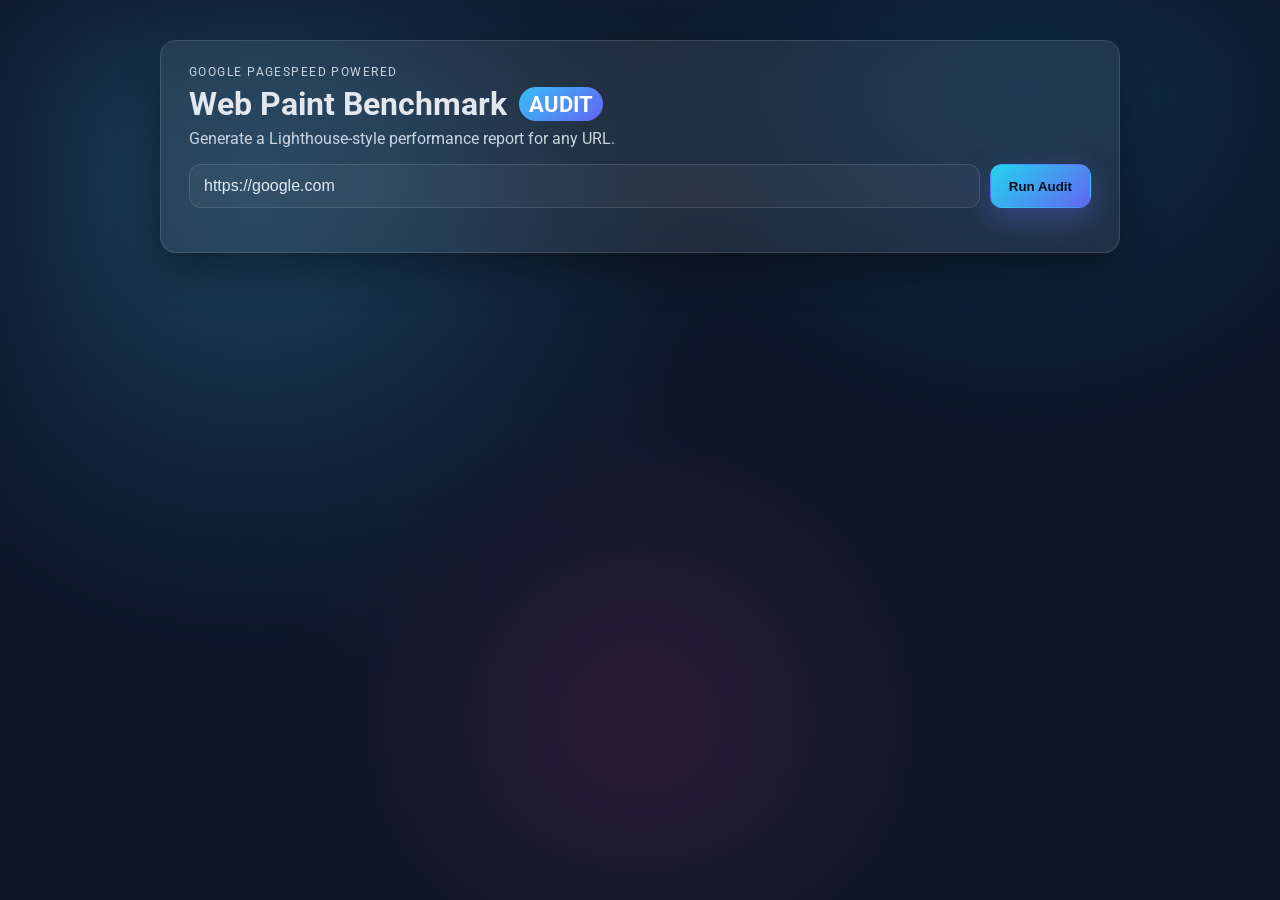
<file: Web-Paint-Benchmark/src/index.html>
<!DOCTYPE html>
<html lang="en">

<head>
    <meta charset="UTF-8">
    <meta name="viewport" content="width=device-width, initial-scale=1.0">
    <title>Web Paint Benchmark - Audit Mode</title>
    <link rel="stylesheet" href="css/style.css">
    <link href="https://fonts.googleapis.com/css2?family=Roboto:wght@400;500;700&display=swap" rel="stylesheet">
</head>

<body>

    <div class="background-gradient"></div>

    <div class="container">
        <header class="app-header glass">
            <div>
                <p class="eyebrow">Google PageSpeed powered</p>
                <h1>Web Paint Benchmark <span class="tag">AUDIT</span></h1>
                <p class="subtitle">Generate a Lighthouse-style performance report for any URL.</p>
            </div>

            <div class="search-box">
                <input type="url" id="urlInput" placeholder="https://example.com" value="https://google.com">
                <button id="runBtn" class="primary" onclick="runAudit()">Run Audit</button>
            </div>
            <div id="statusMessage" class="status"></div>
        </header>

        <div id="loader" class="loader glass hidden">
            <div class="spinner"></div>
            <p>Analyzing page via PageSpeed Insights...</p>
        </div>

        <main id="dashboard" class="dashboard glass hidden">

            <div class="score-section">
                <div class="gauge-wrapper">
                    <svg viewBox="0 0 36 36" class="circular-chart" id="scoreChart">
                        <path class="circle-bg"
                            d="M18 2.0845 a 15.9155 15.9155 0 0 1 0 31.831 a 15.9155 15.9155 0 0 1 0 -31.831" />
                        <path class="circle" stroke-dasharray="0, 100"
                            d="M18 2.0845 a 15.9155 15.9155 0 0 1 0 31.831 a 15.9155 15.9155 0 0 1 0 -31.831" />
                        <text x="18" y="20.35" class="percentage">0</text>
                    </svg>
                </div>
                <div class="score-copy">
                    <h2>Performance Score</h2>
                    <p class="device-info">Calibrated for a mid-tier mobile device.</p>
                </div>
            </div>

            <div class="metrics-grid">
                <div class="metric-card" id="metric-fcp">
                    <div class="dot"></div>
                    <div class="meta">
                        <h4>First Contentful Paint</h4>
                        <span class="value">--</span>
                    </div>
                </div>
                <div class="metric-card" id="metric-lcp">
                    <div class="dot"></div>
                    <div class="meta">
                        <h4>Largest Contentful Paint</h4>
                        <span class="value">--</span>
                    </div>
                </div>
                <div class="metric-card" id="metric-tbt">
                    <div class="dot"></div>
                    <div class="meta">
                        <h4>Total Blocking Time</h4>
                        <span class="value">--</span>
                    </div>
                </div>
                <div class="metric-card" id="metric-cls">
                    <div class="dot"></div>
                    <div class="meta">
                        <h4>Cumulative Layout Shift</h4>
                        <span class="value">--</span>
                    </div>
                </div>
            </div>

            <div class="diagnostics">
                <div class="diag-header">
                    <div>
                        <p class="eyebrow">Quick wins</p>
                        <h3>Top Opportunities</h3>
                    </div>
                    <p class="hint">Focus here first to boost your score.</p>
                </div>
                <ul id="opportunityList">
                </ul>
            </div>
        </main>
    </div>

    <script src="js/script.js"></script>
</body>

</html>
</file>
<file: Web-Paint-Benchmark/src/css/style.css>
:root {
    --bg-color: #0f172a;
    --card-bg: rgba(255, 255, 255, 0.08);
    --panel-bg: rgba(255, 255, 255, 0.14);
    --text-primary: #e2e8f0;
    --text-secondary: #cbd5e1;
    --success: #22c55e;
    --warning: #fbbf24;
    --error: #f87171;
    --info: #38bdf8;
    --font-main: 'Roboto', sans-serif;
    --border: rgba(255, 255, 255, 0.12);
    --shadow: 0 15px 40px rgba(0, 0, 0, 0.35);
}

* {
    box-sizing: border-box;
}

body {
    font-family: var(--font-main);
    background-color: var(--bg-color);
    color: var(--text-primary);
    margin: 0;
    padding: 40px 16px 60px;
    display: flex;
    justify-content: center;
    position: relative;
    min-height: 100vh;
}

.background-gradient {
    position: fixed;
    inset: 0;
    background: radial-gradient(circle at 20% 20%, rgba(56, 189, 248, 0.25), transparent 35%),
                radial-gradient(circle at 80% 0%, rgba(14, 165, 233, 0.2), transparent 30%),
                radial-gradient(circle at 50% 80%, rgba(236, 72, 153, 0.15), transparent 30%);
    filter: blur(60px);
    z-index: 0;
}

.container {
    width: 100%;
    max-width: 960px;
    position: relative;
    z-index: 1;
}

.glass {
    backdrop-filter: blur(12px);
    background: var(--card-bg);
    border: 1px solid var(--border);
    box-shadow: var(--shadow);
}

.app-header {
    padding: 24px 28px;
    border-radius: 16px;
    display: grid;
    gap: 16px;
}

.eyebrow {
    text-transform: uppercase;
    letter-spacing: 0.12em;
    color: var(--text-secondary);
    font-size: 0.75rem;
    margin: 0 0 6px 0;
}

h1 {
    margin: 0;
    font-size: 2rem;
    display: flex;
    align-items: center;
    gap: 12px;
}

.tag {
    background: linear-gradient(135deg, #38bdf8, #6366f1);
    color: #fff;
    padding: 4px 10px;
    border-radius: 999px;
    font-size: 0.7em;
    font-weight: 700;
}

.subtitle {
    margin: 6px 0 0 0;
    color: var(--text-secondary);
    font-size: 1rem;
}

.search-box {
    display: grid;
    grid-template-columns: 1fr auto;
    gap: 10px;
}

input {
    padding: 12px 14px;
    border: 1px solid var(--border);
    border-radius: 12px;
    background: rgba(255, 255, 255, 0.04);
    color: var(--text-primary);
    font-size: 1rem;
}

input:focus {
    outline: 2px solid rgba(99, 102, 241, 0.5);
    outline-offset: 2px;
}

button {
    padding: 12px 18px;
    border-radius: 12px;
    border: 1px solid transparent;
    cursor: pointer;
    font-weight: 700;
    color: #0b1120;
    transition: transform 0.1s ease, box-shadow 0.2s ease, background 0.3s ease;
}

button.primary {
    background: linear-gradient(135deg, #22d3ee, #6366f1);
    box-shadow: 0 10px 30px rgba(99, 102, 241, 0.35);
}

button:disabled {
    opacity: 0.6;
    cursor: not-allowed;
    box-shadow: none;
}

button:hover:not(:disabled) {
    transform: translateY(-1px);
}

.status {
    margin-top: 4px;
    font-weight: 500;
    color: var(--text-secondary);
}

.status.info { color: var(--info); }
.status.success { color: var(--success); }
.status.error { color: var(--error); }

.dashboard {
    padding: 32px;
    border-radius: 18px;
    margin-top: 24px;
}

.hidden { display: none; }

.score-section {
    display: flex;
    gap: 24px;
    align-items: center;
    padding: 20px;
    background: var(--panel-bg);
    border-radius: 14px;
    border: 1px solid var(--border);
}

.score-copy h2 {
    margin: 0;
    font-size: 1.2rem;
}

.score-copy p {
    margin: 6px 0 0 0;
    color: var(--text-secondary);
}

.gauge-wrapper {
    width: 120px;
    min-width: 120px;
}

.circular-chart {
    display: block;
    margin: 10px auto;
    max-width: 100%;
    max-height: 220px;
}

.circle-bg {
    fill: none;
    stroke: rgba(255, 255, 255, 0.1);
    stroke-width: 2.5;
}

.circle {
    fill: none;
    stroke-width: 2.5;
    stroke-linecap: round;
    animation: progress 1s ease-out forwards;
    transition: stroke 0.3s;
}

.percentage {
    fill: #fff;
    font-family: sans-serif;
    font-weight: bold;
    font-size: 0.5em;
    text-anchor: middle;
}

.metrics-grid {
    display: grid;
    grid-template-columns: repeat(auto-fit, minmax(220px, 1fr));
    gap: 16px;
    margin: 24px 0;
}

.metric-card {
    padding: 16px;
    display: flex;
    align-items: center;
    gap: 14px;
    background: var(--panel-bg);
    border-radius: 12px;
    border: 1px solid var(--border);
}

.dot {
    width: 14px;
    height: 14px;
    border-radius: 50%;
    background: #94a3b8;
    box-shadow: 0 0 0 4px rgba(255, 255, 255, 0.03);
}

.meta h4 {
    margin: 0;
    font-size: 0.95rem;
    color: var(--text-secondary);
    font-weight: 600;
}

.value {
    font-size: 1.4rem;
    font-weight: 600;
}

.diagnostics {
    margin-top: 14px;
    background: var(--panel-bg);
    border-radius: 14px;
    border: 1px solid var(--border);
    padding: 18px;
}

.diag-header {
    display: flex;
    justify-content: space-between;
    align-items: baseline;
    gap: 12px;
}

.diag-header h3 {
    margin: 4px 0 0 0;
    font-size: 1.2rem;
}

.hint {
    margin: 0;
    color: var(--text-secondary);
}

.diagnostics ul {
    list-style: none;
    padding: 0;
    margin: 14px 0 0 0;
    display: grid;
    gap: 12px;
}

.diagnostics li {
    background: rgba(248, 113, 113, 0.08);
    border-left: 4px solid var(--error);
    padding: 12px 14px;
    font-size: 0.95rem;
    display: flex;
    justify-content: space-between;
    gap: 12px;
    border-radius: 12px;
    border: 1px solid var(--border);
    align-items: center;
}

.diagnostics li .title {
    margin: 0 0 4px 0;
    font-weight: 600;
}

.diagnostics li .description {
    margin: 0;
    color: var(--text-secondary);
    font-size: 0.85rem;
}

.diagnostics li.empty {
    justify-content: flex-start;
    background: rgba(34, 197, 94, 0.08);
    border-left-color: var(--success);
}

.save-metric { font-weight: 700; color: var(--error); }

.pass { stroke: var(--success); color: var(--success); background-color: var(--success);}
.average { stroke: var(--warning); color: var(--warning); background-color: var(--warning);}
.fail { stroke: var(--error); color: var(--error); background-color: var(--error);}

.loader {
    text-align: center;
    margin-top: 18px;
    padding: 28px 24px;
    border-radius: 16px;
}

.spinner {
    border: 4px solid rgba(226, 232, 240, 0.2);
    border-top: 4px solid #38bdf8;
    border-radius: 50%;
    width: 42px;
    height: 42px;
    animation: spin 1s linear infinite;
    margin: 0 auto 12px;
}

@keyframes spin { 0% { transform: rotate(0deg); } 100% { transform: rotate(360deg); } }
@keyframes progress { 0% { stroke-dasharray: 0, 100; } }

@media (max-width: 640px) {
    body { padding: 24px 14px; }
    .score-section { flex-direction: column; align-items: flex-start; }
    .gauge-wrapper { width: 100%; }
    .search-box { grid-template-columns: 1fr; }
}
</file>
